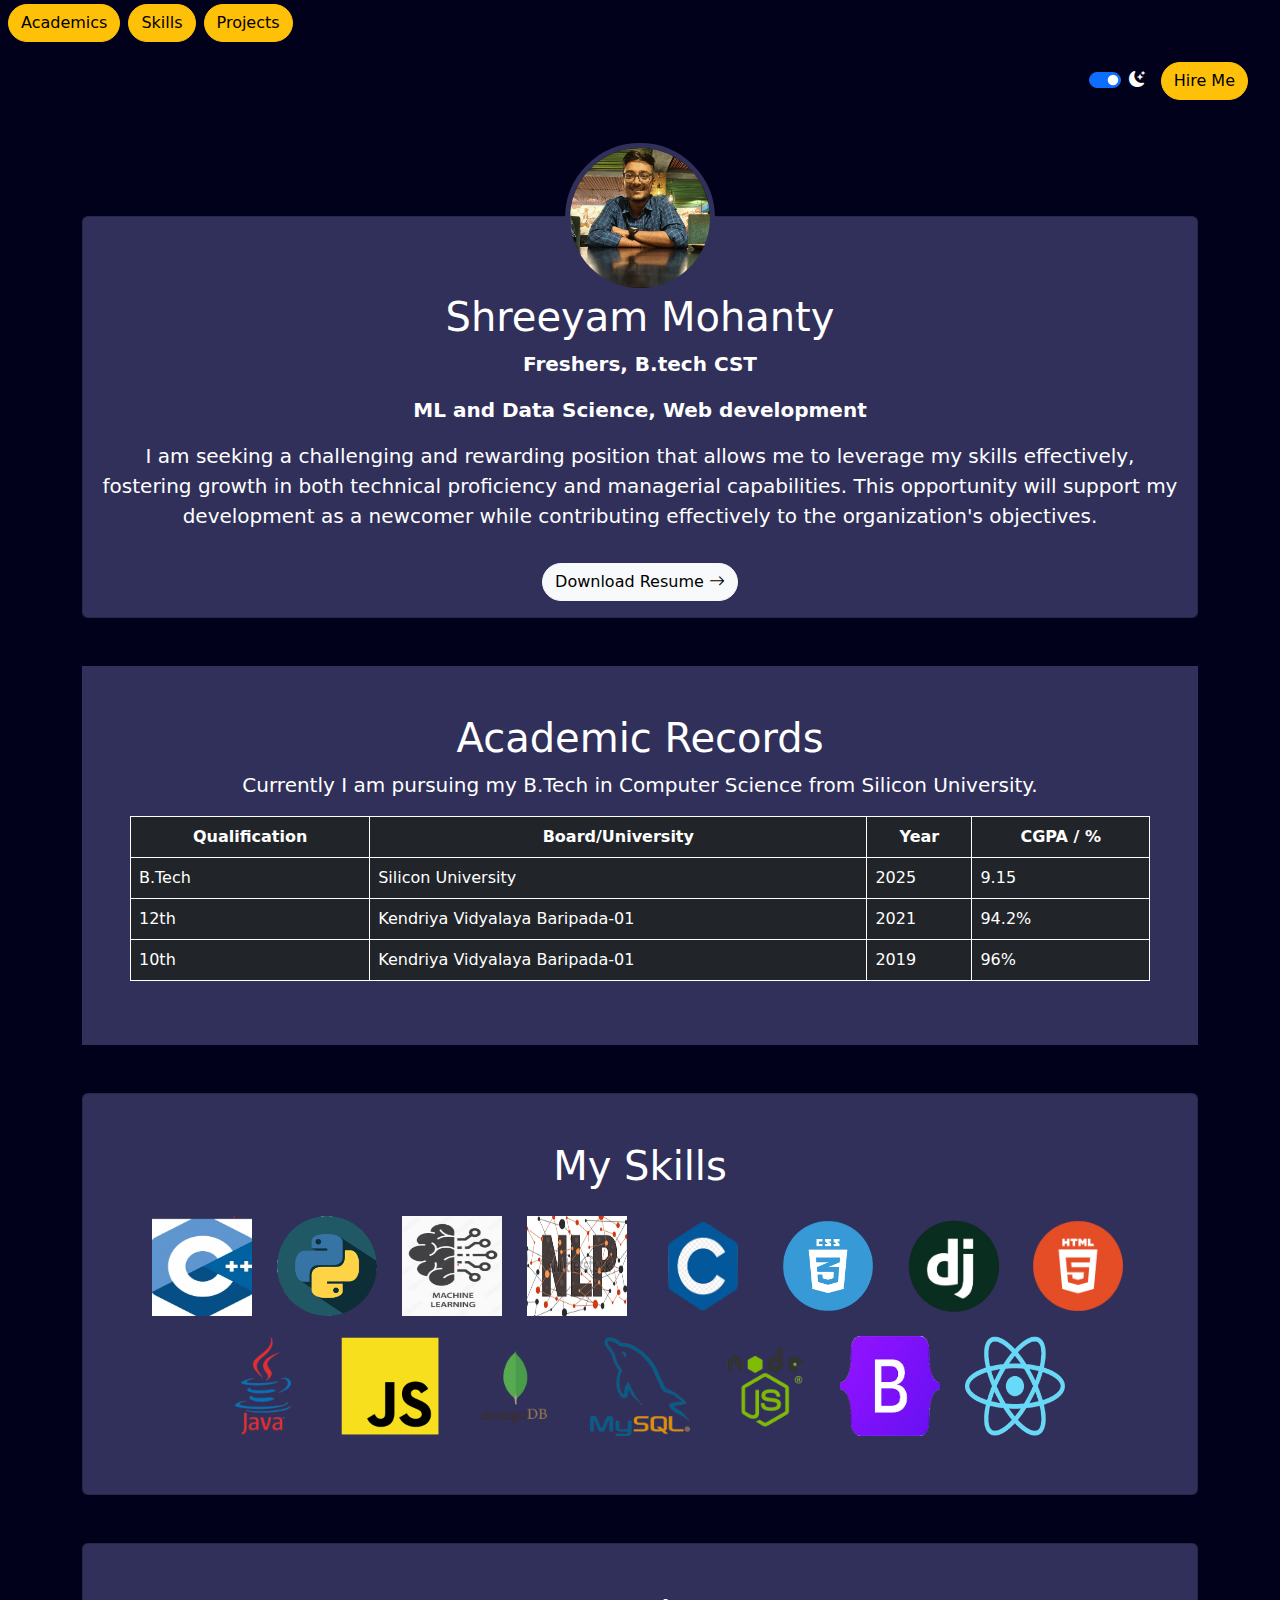
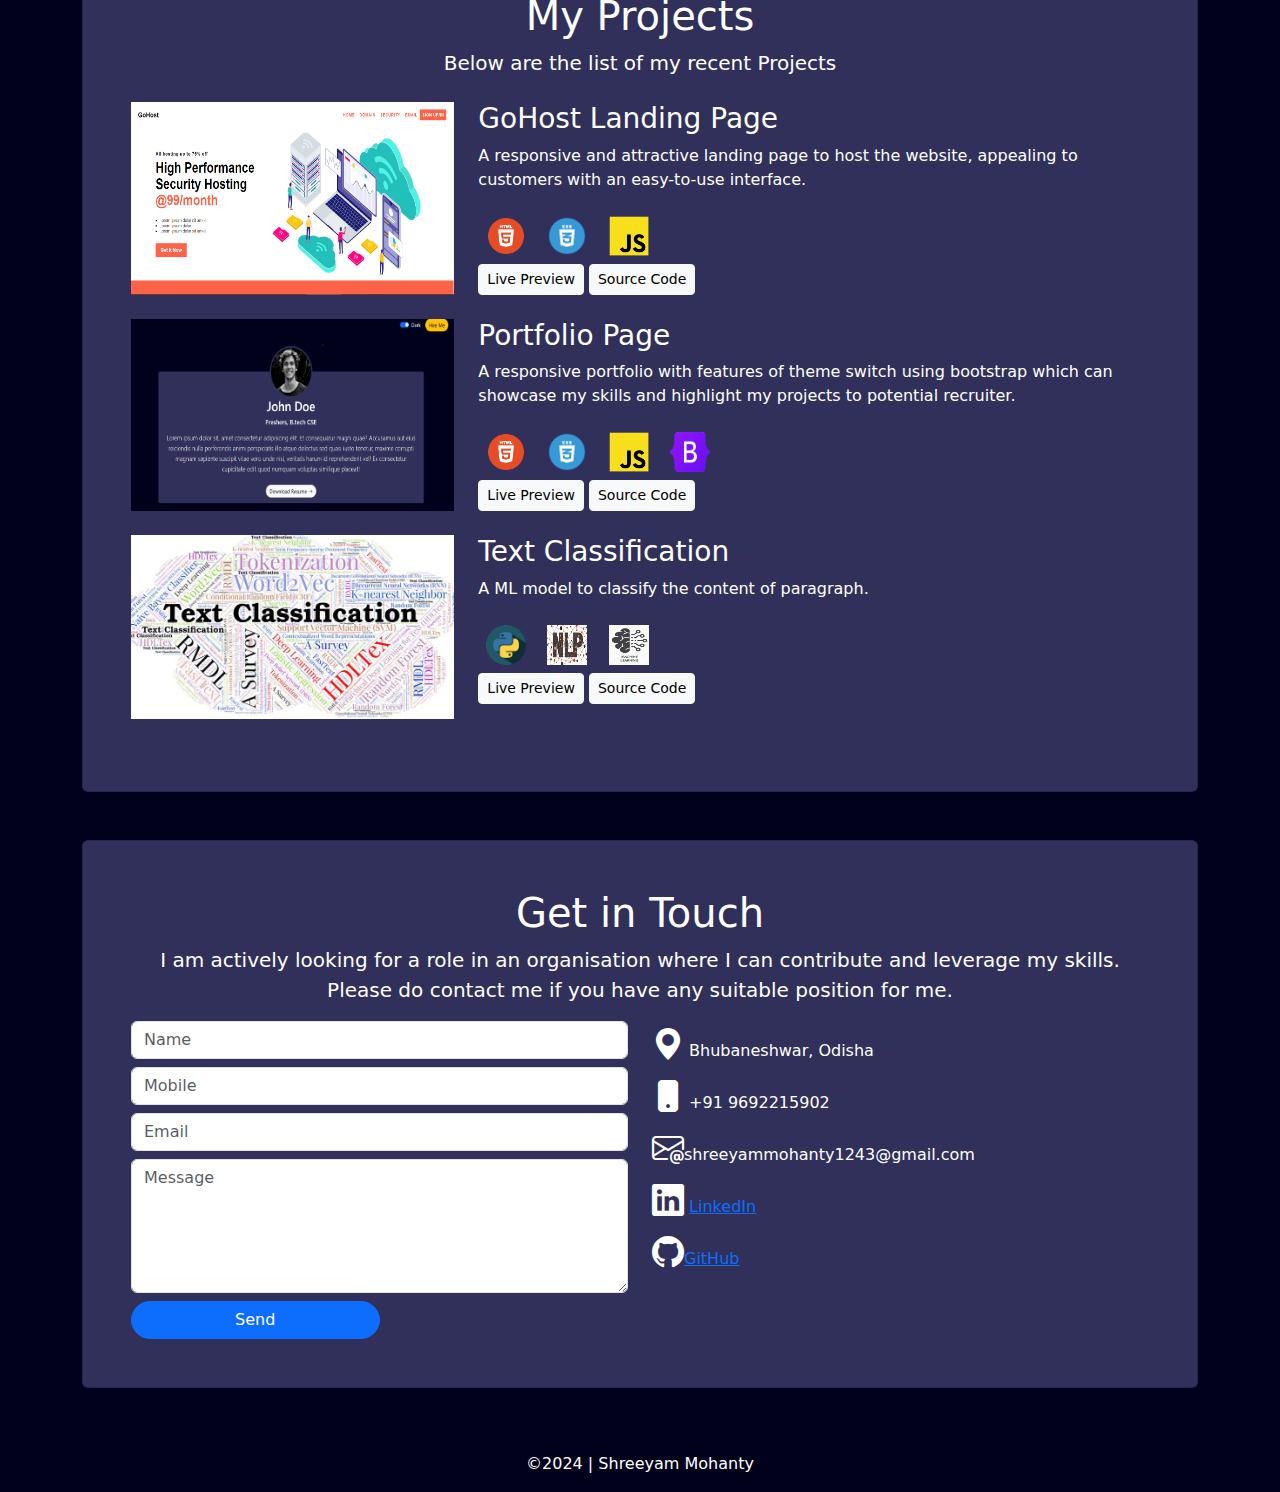
<file: PORTFOLIO/index.html>
<!DOCTYPE html>
<html lang="en">
<head>
    <meta charset="UTF-8">
    <meta name="viewport" content="width=device-width, initial-scale=1.0">
    <title>John Doe</title>
    <link rel="stylesheet" href="https://cdn.jsdelivr.net/npm/bootstrap-icons@1.11.3/font/bootstrap-icons.min.css">
    <link rel="stylesheet" href="./css/bootstrap.min.css">
    <link rel="stylesheet" href="./css/style.css">
</head>
<body class="bg-black text-white">
    <div class="d-flex justify-content-start align-items-center p-1">
        <a href="#academics"  class="btn btn-warning rounded-pill mx-1">Academics</a>
        <a href="#skills"  class="btn btn-warning rounded-pill mx-1">Skills</a>
        <a href="#projects"  class="btn btn-warning rounded-pill mx-1">Projects</a>
    </div>
        
    
   
    <div class="d-flex justify-content-end align-items-center p-3">
        <div class="form-check form-switch">
            <input class="form-check-input" type="checkbox" role="switch" id="flexSwitchCheckChecked" onchange="toggleTheme()" checked>
            <label class="form-check-label" for="flexSwitchCheckChecked"><i class="bi bi-moon-stars-fill"></i></label>
        </div>
        <a href="#contact" class="btn btn-warning rounded-pill mx-3">Hire Me</a>
    </div>
    <div class="container my-5">
        <!-- Intro -->
         <div class="card bg-dark text-white content intro-card">
            <div class="card-body text-center">
                <img src="./images/person.jpg" alt="" class="user-img">
                <h1>Shreeyam Mohanty</h1>
                <p class="lead fw-semibold">Freshers, B.tech CST</p>
                <p class="lead fw-semibold">ML and Data Science, Web development</p>
                <p class="lead">I am seeking a challenging and rewarding position that allows me to leverage my skills effectively, fostering growth in both technical proficiency and managerial capabilities. This opportunity will support my development as a newcomer while contributing effectively to the organization's objectives.</p>
                <a href="https://docs.google.com/document/d/1RRKnRmsvLCsY8uUQBthFMkb60uI2ybT_XaJS-uN90zA/edit#heading=h.30j0zll" class="btn btn-light rounded-pill mt-3">Download Resume <i class="bi bi-arrow-right"></i></a>
            </div>
         </div>

         <!-- Academics -->
          <div id="academics" class=".card bg-dark text-white content aca-card my-5">
            <div class="card-body p-5">
                <div class="text-center mb-3">
                    <h1>Academic Records</h1>
                    <p class="lead">Currently I am pursuing my B.Tech in Computer Science from Silicon University.</p>
                </div>
                <div class="table-responsive">
                    <table id="acaTable"class="table table-bordered border-white table-dark">
                        <thead>
                            <tr>
                                <th class="text-center">Qualification</th>
                                <th class="text-center">Board/University</th>
                                <th class="text-center">Year</th>
                                <th class="text-center">CGPA / %</th>
                            </tr>
                        </thead>
                        <tbody>
                            <tr>
                                <td>B.Tech</td>
                                <td>Silicon University</td>
                                <td>2025</td>
                                <td>9.15</td>
                            </tr>
                            <tr>
                                <td>12th</td>
                                <td>Kendriya Vidyalaya Baripada-01</td>
                                <td>2021</td>
                                <td>94.2%</td>
                            </tr>
                            <tr>
                                <td>10th</td>
                                <td>Kendriya Vidyalaya Baripada-01</td>
                                <td>2019</td>
                                <td>96%</td>
                            </tr>
                        </tbody>
                    </table>
                </div>
            </div>
          </div>

          <!-- Skills -->
          <div id="skills" class="card bg-dark text-white content skill-card my-5">
            <div class="card-body p-5">
                <div class="text-center mb-3">
                    <h1>My Skills</h1>
                    <p class="lead"></p>
                </div>
                <div class="text-center">
                    <img src="./images/skills/C++.png" alt="" class="skill-img">
                    <img src="./images/skills/python.png" alt="" class="skill-img">
                    <img src="./images/skills/ml.png" alt="" class="skill-img">
                    <img src="./images/skills/NLP.png" alt="" class="skill-img">
                    <img src="./images/skills/c.png" alt="" class="skill-img">
                    <img src="./images/skills/css.png" alt="" class="skill-img">
                    <img src="./images/skills/django.png" alt="" class="skill-img">
                    <img src="./images/skills/html.png" alt="" class="skill-img">
                    <img src="./images/skills/java.png" alt="" class="skill-img">
                    <img src="./images/skills/js.png" alt="" class="skill-img">
                    <img src="./images/skills/mongo.png" alt="" class="skill-img">
                    <img src="./images/skills/mysql.png" alt="" class="skill-img">
                    <img src="./images/skills/node.png" alt="" class="skill-img">
                    <img src="./images/skills/bootstrap.png" alt="" class="skill-img">
                    <img src="./images/skills/react.png" alt="" class="skill-img">
                </div>
            </div>
          </div>

          <!-- Project -->
          <div id="projects"   class="card bg-dark text-white content project-card my-5">
            <div class="card-body p-5">
                <div class="text-center mb-4">
                    <h1>My Projects</h1>
                    <p class="lead">Below are the list of my recent Projects</p>
                </div>
                <div class="row mb-4 g-4">
                    <div class="col-md-4">
                        <img src="./images/project-1.PNG" class="img-fluid h-100" alt="">
                    </div>
                    
                    <div class="col-md-8">
                        <h3>GoHost Landing Page</h3>
                        <p>A responsive and attractive landing page to host the website, appealing to customers with an easy-to-use interface.</p>
                        <div class="tools">
                            <img src="./images/skills/html.png" alt="">
                            <img src="./images/skills/css.png" alt="">
                            <img src="./images/skills/js.png" alt="">
                        </div>
                        <div>
                            <a href="" class="btn btn-sm btn-light">Live Preview</a>
                            <a href="https://github.com/Shreeyamohanty6/GoHost.git" class="btn btn-sm btn-light">Source Code</a>
                        </div>
                    </div>
                </div>

                <div class="row mb-4 g-4">
                    <div class="col-md-4">
                        <img src="./images/project-2.png" class="img-fluid h-100" alt="">
                    </div>
                    
                    <div class="col-md-8">
                        <h3>Portfolio Page</h3>
                        <p>A responsive portfolio with features of theme switch using bootstrap which can showcase my skills and highlight my projects to potential recruiter.</p>
                        <div class="tools">
                            <img src="./images/skills/html.png" alt="">
                            <img src="./images/skills/css.png" alt="">
                            <img src="./images/skills/js.png" alt="">
                            <img src="./images/skills/bootstrap.png" alt="">
                        </div>
                        <div>
                            <a href="" class="btn btn-sm btn-light">Live Preview</a>
                            <a href="https://github.com/Shreeyamohanty6/Portfolio.git" class="btn btn-sm btn-light">Source Code</a>
                        </div>
                    </div>
                </div>
                <div class="row mb-4 g-4">
                    <div class="col-md-4">
                        <img src="./images/project-3.png" class="img-fluid h-100" alt="">
                    </div>
                    
                    <div class="col-md-8">
                        <h3>Text Classification</h3>
                        <p>A ML model to classify the content of paragraph.</p>
                        <div class="tools">
                            <img src="./images/skills/python.png" alt="">
                            <img src="./images/skills/NLP.png" alt="">
                            <img src="./images/skills/ml.png" alt="">
                        </div>
                        <div>
                            <a href="" class="btn btn-sm btn-light">Live Preview</a>
                            <a href="https://github.com/Shreeyamohanty6/Text-Classification.git" class="btn btn-sm btn-light">Source Code</a>
                        </div>
                    </div>
                </div>
            </div>
          </div>

          <!-- Contact -->
          <div id="contact" class="card bg-dark text-white content contact-card my-5">
            <div class="card-body p-5">
                <div class="text-center mb-3">
                    <h1>Get in Touch</h1>
                    <p class="lead">I am actively looking for a role in an organisation where I can contribute and leverage my skills. Please do contact me if you have any suitable position for me.</p>
                </div>
                <div class="row g-4">
                    <div class="col-md-6">
                        <form action="" method="get">
                            <input type="text" class="form-control mb-2" placeholder="Name">
                            <input type="text" class="form-control mb-2" placeholder="Mobile">
                            <input type="text" class="form-control mb-2" placeholder="Email">
                            <textarea rows="5" class="form-control mb-2" placeholder="Message"></textarea>
                            <input type="submit" class="btn btn-primary w-50 rounded-pill" value="Send">
                        </form>
                    </div>
                    <div class="col-md-6">
                        <p class="mb-1"><i class="bi bi-geo-alt-fill fs-2"></i> Bhubaneshwar, Odisha</p>
                        <p class="mb-1"><i class="bi bi-phone-fill fs-2"></i> +91 9692215902</p>
                        <p class="mb-1"><i class="bi bi-envelope-at fs-2"></i>shreeyammohanty1243@gmail.com</p>
                        <p class="mb-1"><i class="bi bi-linkedin fs-2"></i> <a href="https://www.linkedin.com/in/shreeyam-mohanty-6860a5221/"> LinkedIn</a></p>
                        <p class="mb-1"><i class="bi bi-github fs-2"></i><a href="https://github.com/Shreeyamohanty6">GitHub</a></p>
                    </div>
                </div>
            </div>
          </div>

    </div>

    <footer class="p-3 text-center">
        &copy;2024 | Shreeyam Mohanty
    </footer>
    <script src="./js/bootstrap.bundle.min.js"></script>
    <script src="./js/js-master.js"></script>
</body>
</html>
</file>
<file: PORTFOLIO/css/style.css>
.bg-black{
  background-color: #01011C !important;
}

.bg-dark{
  background-color: #30305a !important;
}

.intro-card{
  margin-top: 100px;
}
.user-img{
  height: 150px;
  width: 150px;
  margin-top: -90px;
  border-radius: 50%;
  border: 5px solid  #30305a;
}

.skill-img{
  height: 100px;
  width: 100px;
  margin: 10px;
}

.tools img{
  height: 40px;
  width: 40px;
  margin: 8px;
}
</file>
